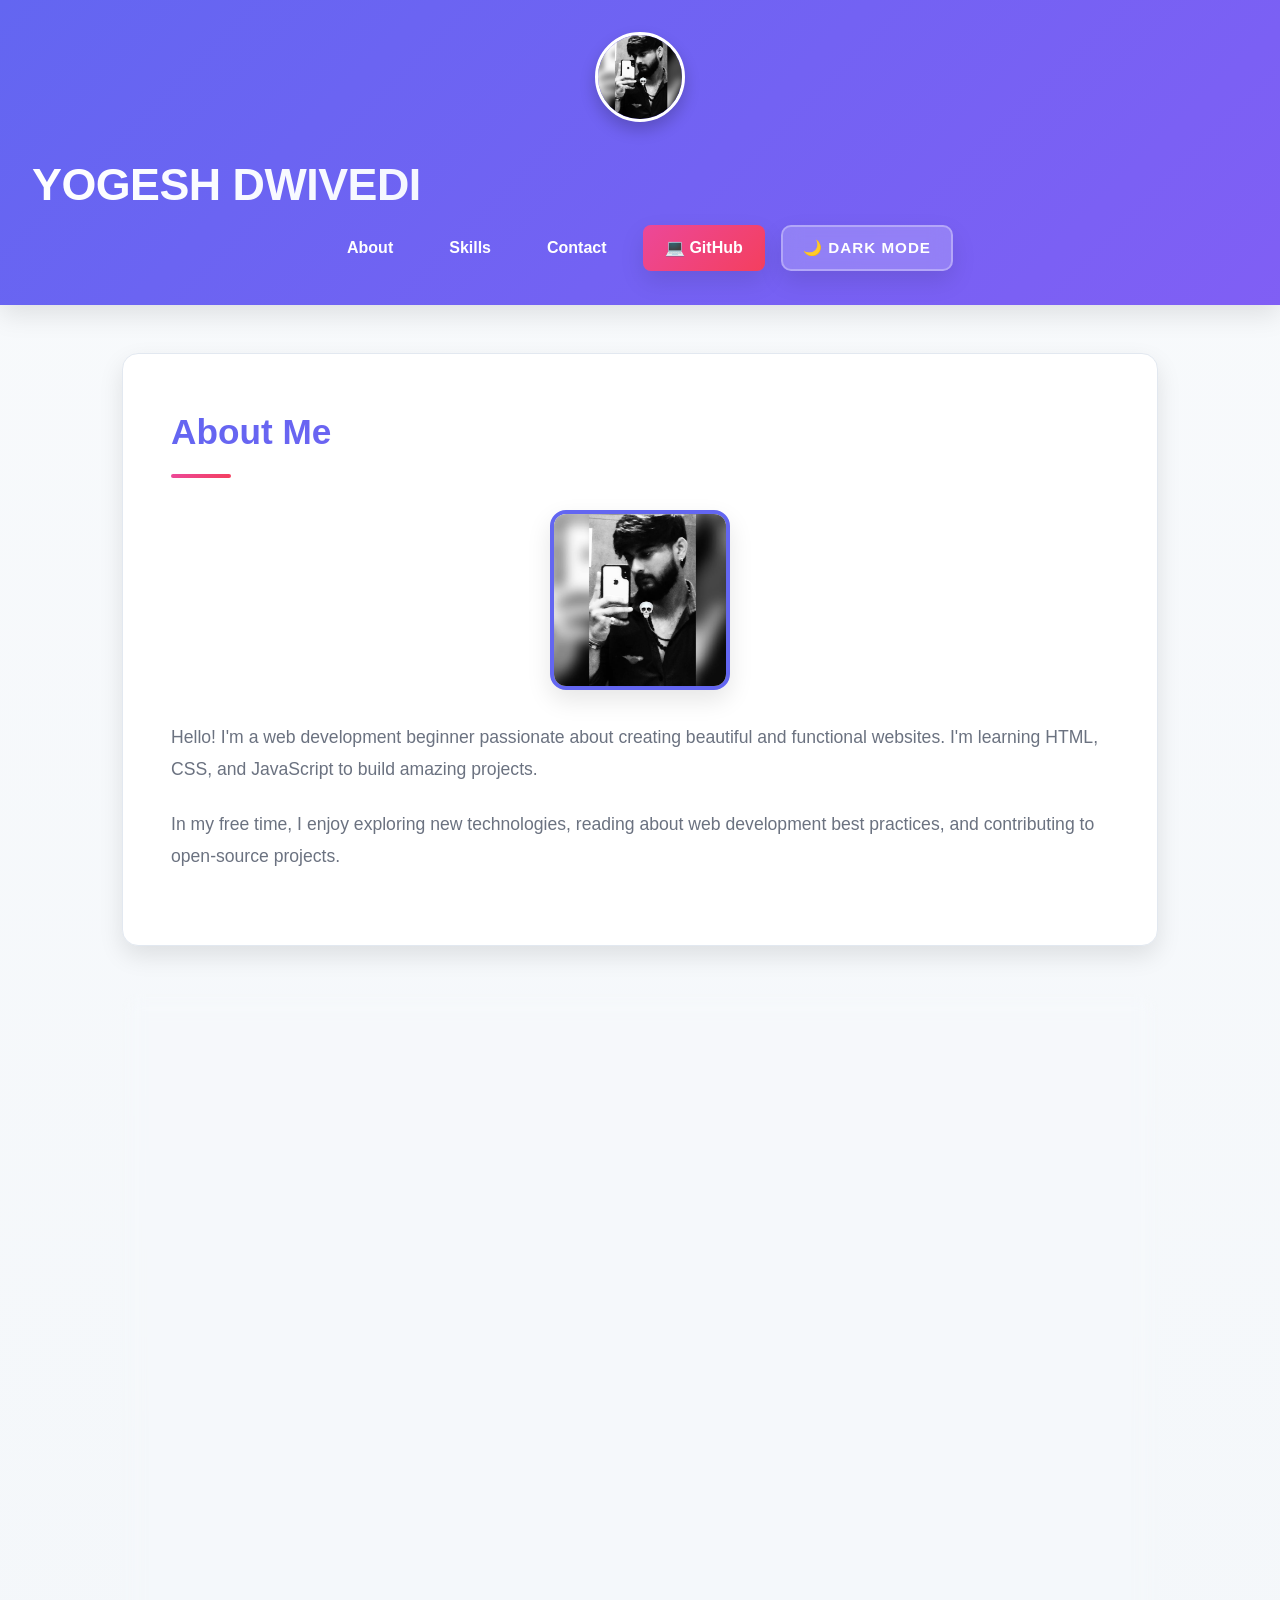
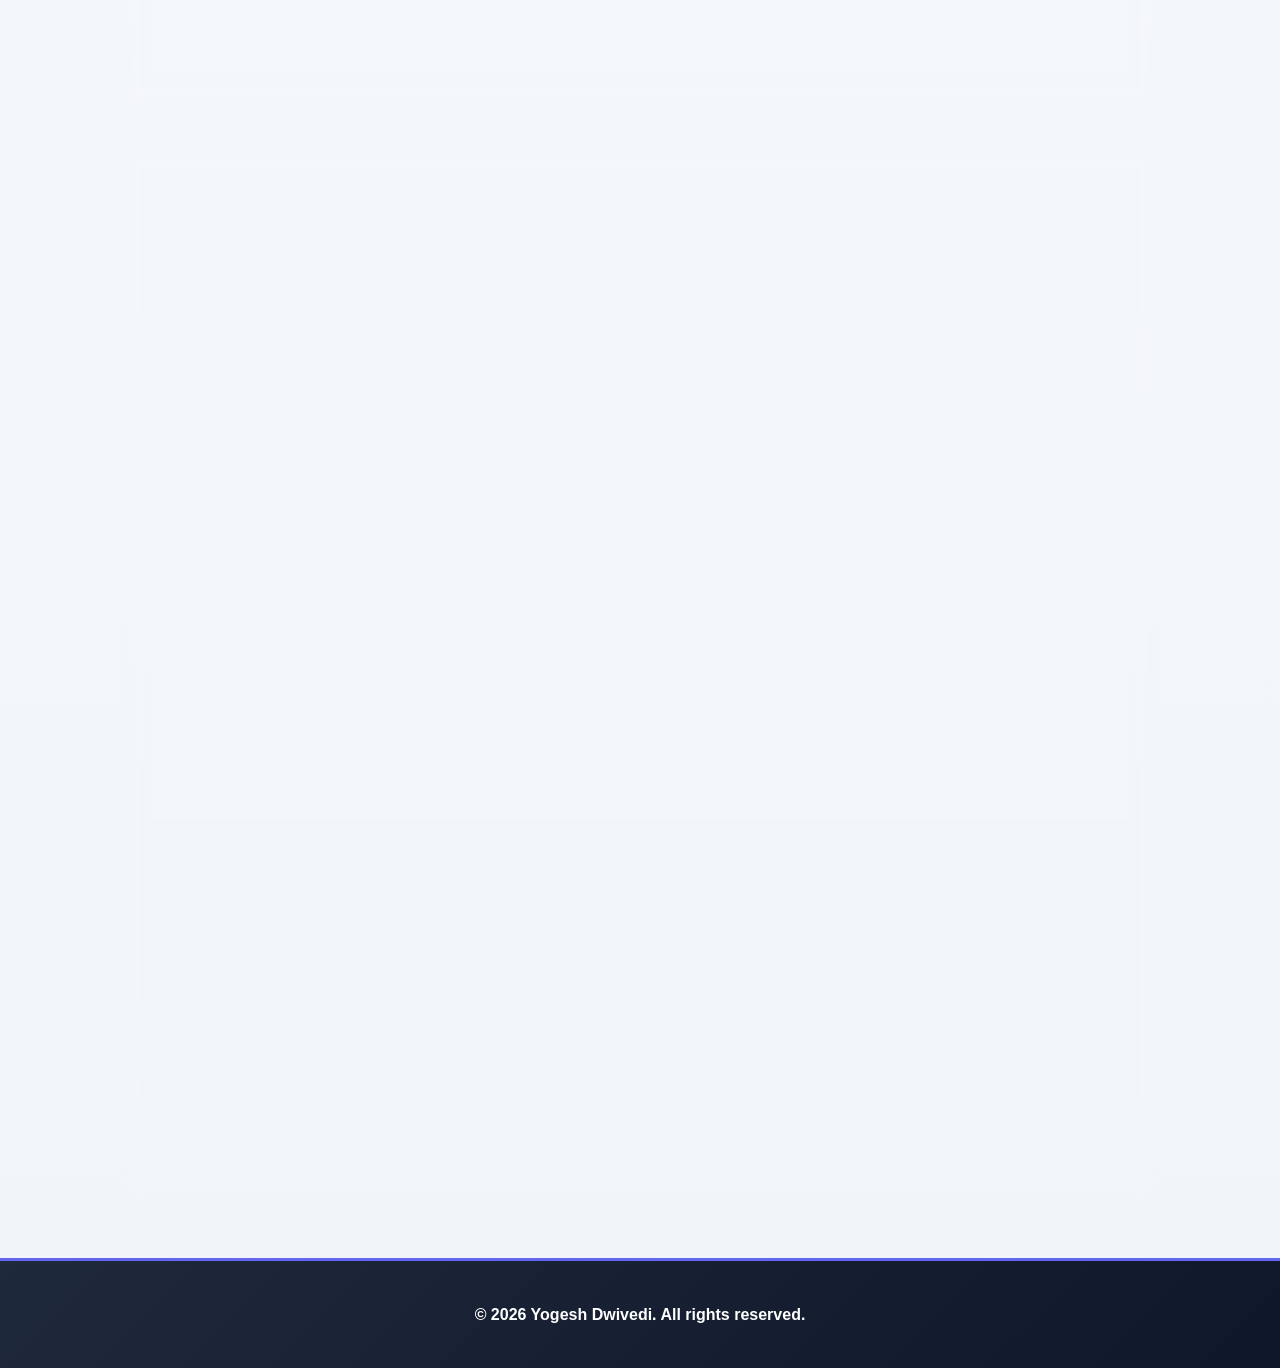
<file: index.html>
<!DOCTYPE html>
<html lang="en">
<head>
    <meta charset="UTF-8">
    <meta name="viewport" content="width=device-width, initial-scale=1.0">
    <title>Yogesh Dwivedi - Portfolio</title>
    <link rel="stylesheet" href="css/styles.css">
    <script src="script.js" defer></script>
</head>
<body>
    <!-- Header Section -->
    <header>
        <div class="header-top">
            <img src="images/Screenshot 2026-04-06 121320.png" alt="Profile Logo" class="logo">
        </div>
        <h1>YOGESH DWIVEDI</h1>
        <nav>
            <a href="#about">About</a>
            <a href="#skills">Skills</a>
            <a href="#contact">Contact</a>
            <a href="https://github.com/rishdwi" target="_blank" class="github-btn">💻 GitHub</a>
            <button id="darkModeBtn" class="dark-mode-btn">🌙 Dark Mode</button>
        </nav>
    </header>

    <main>
        <!-- About Section -->
        <section id="about">
            <h2>About Me</h2>
            <img src="images/Screenshot 2026-04-06 121320.png" alt="Profile Picture" class="profile-image">
            <p>
                Hello! I'm a web development beginner passionate about creating beautiful and functional websites. 
                I'm learning HTML, CSS, and JavaScript to build amazing projects.
            </p>
            <p>
                In my free time, I enjoy exploring new technologies, reading about web development best practices, 
                and contributing to open-source projects.
            </p>
        </section>

        <!-- Skills Section -->
        <section id="skills">
            <h2>Skills</h2>
            <h3>Web Development</h3>
            <ul>
                <li>HTML5</li>
                <li>CSS3</li>
                <li>JavaScript</li>
            </ul>
            
            <h3>Tools & Technologies</h3>
            <ul>
                <li>VS Code</li>
                <li>Git & GitHub</li>
                <li>Responsive Design</li>
            </ul>
            
            <h3>Soft Skills</h3>
            <ul>
                <li>Problem Solving</li>
                <li>Communication</li>
                <li>Team Collaboration</li>
            </ul>
        </section>

        <!-- Contact Section -->
        <section id="contact">
            <h2>Contact Me</h2>
            <p>Feel free to reach out! I'd love to hear from you.</p>
            
            <form>
                <div class="form-group">
                    <label for="name">Name:</label>
                    <input type="text" id="name" name="name" required>
                </div>

                <div class="form-group">
                    <label for="email">Email:</label>
                    <input type="email" id="email" name="email" required>
                </div>

                <div class="form-group">
                    <label for="message">Message:</label>
                    <textarea id="message" name="message" rows="5" required></textarea>
                </div>

                <button type="submit">Send Message</button>
            </form>

            <h3>Connect With Me</h3>
            <ul>
                <li><a href="https://github.com/rishdwi" target="_blank">GitHub</a></li>
                <li><a href="https://linkedin.com/in/rishdwi" target="_blank">LinkedIn</a></li>
                <li><a href="https://twitter.com/rishdwi" target="_blank">Twitter</a></li>
            </ul>
        </section>
    </main>

    <!-- Footer Section -->
    <footer>
        <p>&copy; 2026 Yogesh Dwivedi. All rights reserved.</p>
    </footer>
</body>
</html>
</file>
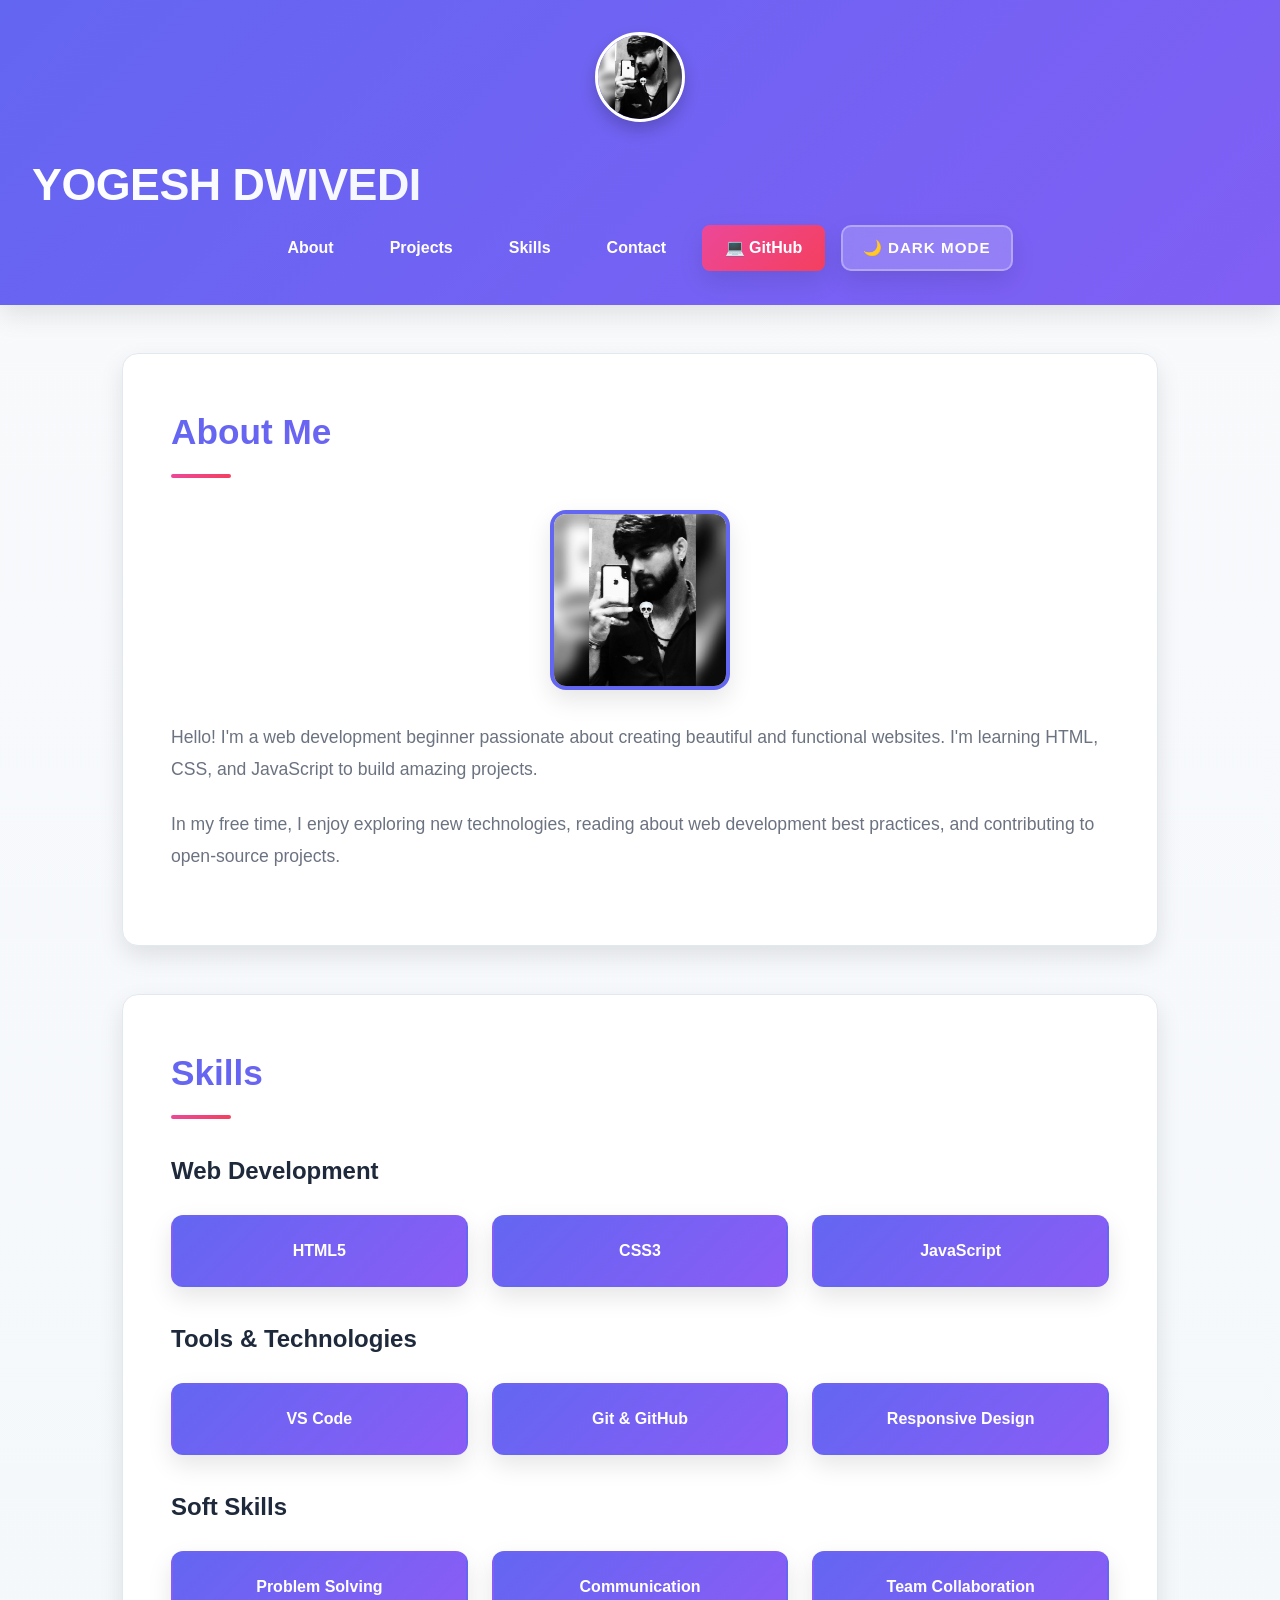
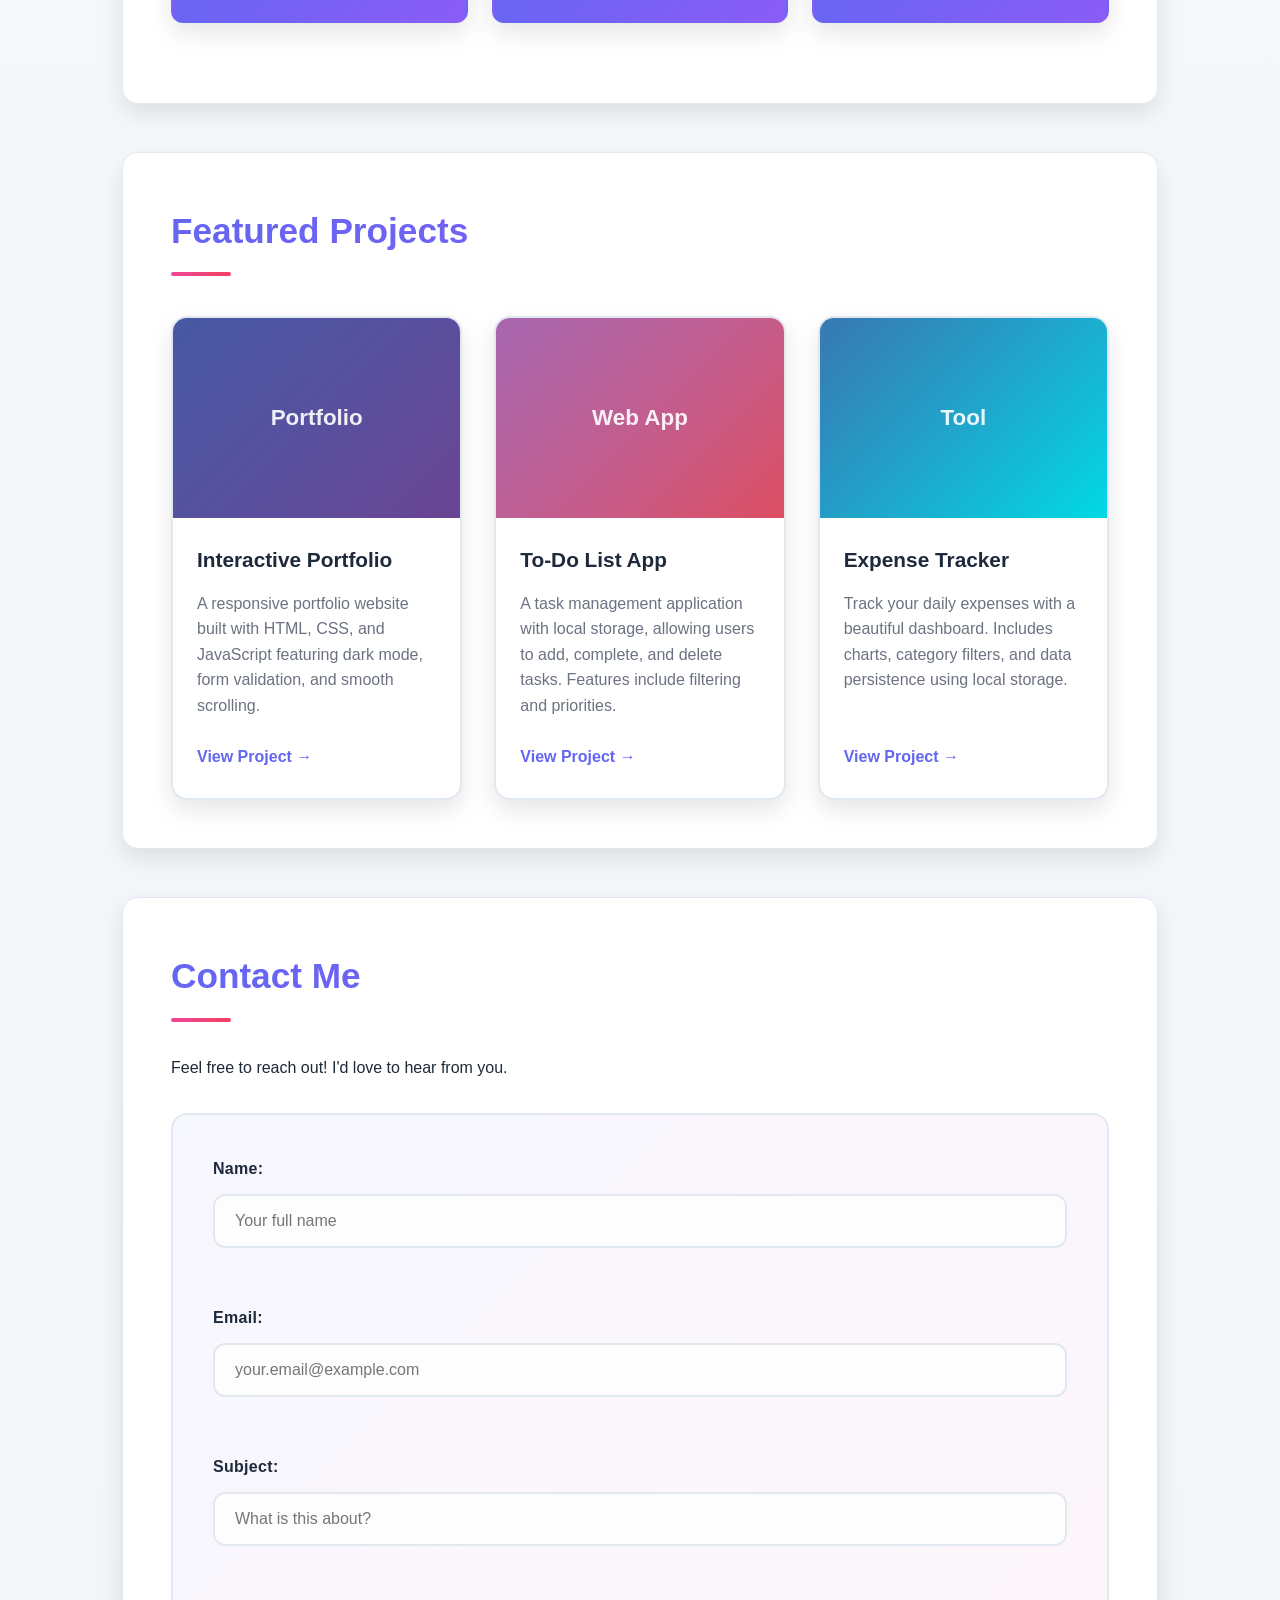
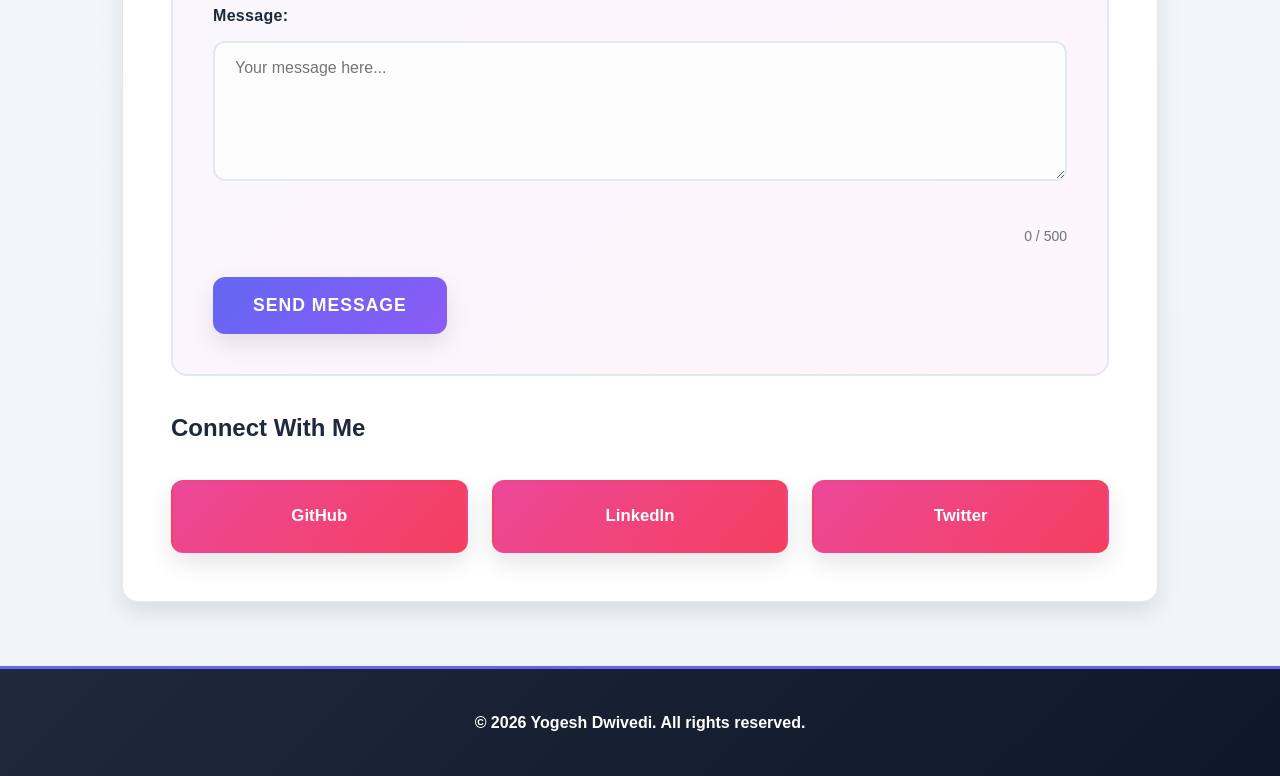
<file: DEVELOPER-ARENA-PROJECT-main/index.html>
<!DOCTYPE html>
<html lang="en">
<head>
    <meta charset="UTF-8">
    <meta name="viewport" content="width=device-width, initial-scale=1.0">
    <title>Yogesh Dwivedi - Portfolio</title>
    <link rel="stylesheet" href="css/styles.css">
    <script src="script.js" defer></script>
</head>
<body>
    <!-- Header Section -->
    <header>
        <div class="header-top">
            <img src="images/Screenshot 2026-04-06 121320.png" alt="Profile Logo" class="logo">
        </div>
        <h1>YOGESH DWIVEDI</h1>
        <nav>
            <a href="#about">About</a>
            <a href="#projects">Projects</a>
            <a href="#skills">Skills</a>
            <a href="#contact">Contact</a>
            <a href="https://github.com/rishdwi" target="_blank" class="github-btn">💻 GitHub</a>
            <button id="darkModeBtn" class="dark-mode-btn">🌙 Dark Mode</button>
        </nav>
    </header>

    <main>
        <!-- About Section -->
        <section id="about">
            <h2>About Me</h2>
            <img src="images/Screenshot 2026-04-06 121320.png" alt="Profile Picture" class="profile-image">
            <p>
                Hello! I'm a web development beginner passionate about creating beautiful and functional websites. 
                I'm learning HTML, CSS, and JavaScript to build amazing projects.
            </p>
            <p>
                In my free time, I enjoy exploring new technologies, reading about web development best practices, 
                and contributing to open-source projects.
            </p>
        </section>

        <!-- Skills Section -->
        <section id="skills">
            <h2>Skills</h2>
            <h3>Web Development</h3>
            <ul>
                <li>HTML5</li>
                <li>CSS3</li>
                <li>JavaScript</li>
            </ul>
            
            <h3>Tools & Technologies</h3>
            <ul>
                <li>VS Code</li>
                <li>Git & GitHub</li>
                <li>Responsive Design</li>
            </ul>
            
            <h3>Soft Skills</h3>
            <ul>
                <li>Problem Solving</li>
                <li>Communication</li>
                <li>Team Collaboration</li>
            </ul>
        </section>

        <!-- Projects Section -->
        <section id="projects">
            <h2>Featured Projects</h2>
            <div class="projects-grid">
                <div class="project-card">
                    <div class="project-image" style="background: linear-gradient(135deg, #667eea 0%, #764ba2 100%);">
                        <span>Portfolio</span>
                    </div>
                    <h3>Interactive Portfolio</h3>
                    <p>A responsive portfolio website built with HTML, CSS, and JavaScript featuring dark mode, form validation, and smooth scrolling.</p>
                    <a href="#" class="project-link">View Project →</a>
                </div>

                <div class="project-card">
                    <div class="project-image" style="background: linear-gradient(135deg, #f093fb 0%, #f5576c 100%);">
                        <span>Web App</span>
                    </div>
                    <h3>To-Do List App</h3>
                    <p>A task management application with local storage, allowing users to add, complete, and delete tasks. Features include filtering and priorities.</p>
                    <a href="#" class="project-link">View Project →</a>
                </div>

                <div class="project-card">
                    <div class="project-image" style="background: linear-gradient(135deg, #4facfe 0%, #00f2fe 100%);">
                        <span>Tool</span>
                    </div>
                    <h3>Expense Tracker</h3>
                    <p>Track your daily expenses with a beautiful dashboard. Includes charts, category filters, and data persistence using local storage.</p>
                    <a href="#" class="project-link">View Project →</a>
                </div>
            </div>
        </section>

        <!-- Contact Section -->
        <section id="contact">
            <h2>Contact Me</h2>
            <p>Feel free to reach out! I'd love to hear from you.</p>
            
            <form id="contactForm">
                <div class="form-group">
                    <label for="name">Name:</label>
                    <input type="text" id="name" name="name" placeholder="Your full name" required>
                    <span class="error-text"></span>
                </div>

                <div class="form-group">
                    <label for="email">Email:</label>
                    <input type="email" id="email" name="email" placeholder="your.email@example.com" required>
                    <span class="error-text"></span>
                </div>

                <div class="form-group">
                    <label for="subject">Subject:</label>
                    <input type="text" id="subject" name="subject" placeholder="What is this about?" required>
                    <span class="error-text"></span>
                </div>

                <div class="form-group">
                    <label for="message">Message:</label>
                    <textarea id="message" name="message" rows="5" placeholder="Your message here..." required></textarea>
                    <span class="error-text"></span>
                    <span class="char-count">0 / 500</span>
                </div>

                <button type="submit" class="submit-btn">Send Message</button>
            </form>

            <h3>Connect With Me</h3>
            <ul>
                <li><a href="https://github.com/rishdwi" target="_blank">GitHub</a></li>
                <li><a href="https://linkedin.com/in/rishdwi" target="_blank">LinkedIn</a></li>
                <li><a href="https://twitter.com/rishdwi" target="_blank">Twitter</a></li>
            </ul>
        </section>
    </main>

    <!-- Footer Section -->
    <footer>
        <p>&copy; 2026 Yogesh Dwivedi. All rights reserved.</p>
    </footer>
</body>
</html>
</file>
<file: css/styles.css>
/* ===== CSS Variables (Modern Color Scheme) ===== */
:root {
    --primary-color: #6366f1;
    --secondary-color: #1e293b;
    --accent-color: #ec4899;
    --success-color: #10b981;
    --warning-color: #f59e0b;
    --error-color: #ef4444;
    --text-color: #1f2937;
    --text-light: #6b7280;
    --light-bg: #f8fafc;
    --white: #ffffff;
    --border-color: #e2e8f0;
    --shadow: 0 4px 6px rgba(0, 0, 0, 0.07);
    --shadow-lg: 0 10px 25px rgba(0, 0, 0, 0.1);
    --shadow-xl: 0 20px 50px rgba(0, 0, 0, 0.15);
    --transition: all 0.3s cubic-bezier(0.4, 0, 0.2, 1);
    --gradient-primary: linear-gradient(135deg, #6366f1 0%, #8b5cf6 100%);
    --gradient-accent: linear-gradient(135deg, #ec4899 0%, #f43f5e 100%);
}

/* ===== Global Styles ===== */
* {
    margin: 0;
    padding: 0;
    box-sizing: border-box;
}

html {
    scroll-behavior: smooth;
}

body {
    font-family: -apple-system, BlinkMacSystemFont, 'Segoe UI', Roboto, Oxygen, Ubuntu, 'Helvetica Neue', sans-serif;
    line-height: 1.7;
    color: var(--text-color);
    background: linear-gradient(to bottom, #f8fafc, #f1f5f9);
    overflow-x: hidden;
}

/* ===== Header Styles ===== */
header {
    background: var(--gradient-primary);
    color: var(--white);
    padding: 2rem;
    box-shadow: var(--shadow-lg);
    position: sticky;
    top: 0;
    z-index: 100;
    backdrop-filter: blur(10px);
    background-attachment: fixed;
}

.header-top {
    display: flex;
    align-items: center;
    justify-content: center;
    gap: 2rem;
    margin-bottom: 1.5rem;
    flex-wrap: wrap;
    animation: slideDown 0.8s ease-out;
}

.logo {
    width: 90px;
    height: 90px;
    border-radius: 50%;
    border: 3px solid var(--white);
    object-fit: cover;
    transition: var(--transition);
    box-shadow: 0 8px 16px rgba(0, 0, 0, 0.2);
    animation: float 3s ease-in-out infinite;
}

.logo:hover {
    transform: scale(1.15) rotate(-5deg);
    box-shadow: 0 12px 28px rgba(0, 0, 0, 0.3);
}

header h1 {
    margin-bottom: 0;
    font-size: 2.8rem;
    font-weight: 800;
    letter-spacing: -0.5px;
    animation: slideDown 0.8s ease-out;
    background: linear-gradient(135deg, #ffffff, #e0e7ff);
    -webkit-background-clip: text;
    -webkit-text-fill-color: transparent;
    background-clip: text;
}

nav {
    display: flex;
    justify-content: center;
    gap: 1rem;
    flex-wrap: wrap;
    align-items: center;
}

nav a {
    color: var(--white);
    text-decoration: none;
    font-size: 1rem;
    font-weight: 600;
    transition: var(--transition);
    position: relative;
    padding: 0.75rem 1.25rem;
    border-radius: 8px;
}

nav a::before {
    content: '';
    position: absolute;
    bottom: 0;
    left: 0;
    width: 0;
    height: 2px;
    background-color: #fbbf24;
    transition: width 0.3s ease;
}

nav a:hover {
    background-color: rgba(255, 255, 255, 0.1);
    transform: translateY(-2px);
}

nav a:hover::before {
    width: 100%;
}

nav a.github-btn {
    background: linear-gradient(135deg, #ec4899 0%, #f43f5e 100%);
    padding: 0.6rem 1.4rem;
    border-radius: 8px;
    font-weight: 800;
    box-shadow: var(--shadow-lg);
}

nav a.github-btn:hover {
    background: linear-gradient(135deg, #f43f5e 0%, #fb7185 100%);
    transform: translateY(-3px) scale(1.05);
    box-shadow: var(--shadow-xl);
}

/* ===== Main Content Container ===== */
main {
    max-width: 1100px;
    margin: 3rem auto;
    padding: 0 2rem;
}

/* ===== Section Styles ===== */
section {
    background: var(--white);
    margin-bottom: 3rem;
    padding: 3rem;
    border-radius: 16px;
    box-shadow: var(--shadow-lg);
    transition: var(--transition);
    animation: fadeInUp 0.8s ease-out both;
    border: 1px solid var(--border-color);
    backdrop-filter: blur(10px);
}

section:nth-child(1) {
    animation-delay: 0.1s;
}

section:nth-child(2) {
    animation-delay: 0.2s;
}

section:nth-child(3) {
    animation-delay: 0.3s;
}

section:hover {
    box-shadow: var(--shadow-xl);
    transform: translateY(-4px);
    border-color: var(--primary-color);
}

section h2 {
    color: var(--secondary-color);
    margin-bottom: 2rem;
    font-size: 2.2rem;
    font-weight: 800;
    background: var(--gradient-primary);
    -webkit-background-clip: text;
    -webkit-text-fill-color: transparent;
    background-clip: text;
    position: relative;
    padding-bottom: 1rem;
}

section h2::after {
    content: '';
    position: absolute;
    bottom: 0;
    left: 0;
    width: 60px;
    height: 4px;
    background: var(--gradient-accent);
    border-radius: 2px;
}

section h3 {
    color: var(--secondary-color);
    margin-top: 2rem;
    margin-bottom: 1.5rem;
    font-size: 1.5rem;
    font-weight: 700;
}

/* ===== About Section ===== */
.profile-image {
    width: 180px;
    height: 180px;
    border-radius: 16px;
    display: block;
    margin: 2rem auto;
    border: 4px solid var(--primary-color);
    object-fit: cover;
    transition: var(--transition);
    box-shadow: var(--shadow-lg);
}

.profile-image:hover {
    transform: scale(1.08) rotate(2deg);
    box-shadow: var(--shadow-xl);
    border-color: var(--accent-color);
}

#about p {
    margin-bottom: 1.5rem;
    font-size: 1.1rem;
    line-height: 1.8;
    color: var(--text-light);
    font-weight: 500;
}

/* ===== Skills Section ===== */
#skills ul {
    list-style: none;
    display: grid;
    grid-template-columns: repeat(auto-fit, minmax(140px, 1fr));
    gap: 1.5rem;
    margin-bottom: 2rem;
}

#skills li {
    background: linear-gradient(135deg, var(--primary-color) 0%, #8b5cf6 100%);
    color: var(--white);
    padding: 1.25rem 1.5rem;
    border-radius: 12px;
    font-weight: 600;
    transition: var(--transition);
    box-shadow: var(--shadow-lg);
    text-align: center;
    border: 2px solid transparent;
}

#skills li:hover {
    transform: translateY(-6px) scale(1.08);
    box-shadow: var(--shadow-xl);
    border-color: var(--white);
    background: linear-gradient(135deg, #8b5cf6 0%, #6366f1 100%);
}

/* ===== Contact Form Styles ===== */
form {
    background: linear-gradient(135deg, rgba(99, 102, 241, 0.05), rgba(236, 72, 153, 0.05));
    padding: 2.5rem;
    border-radius: 16px;
    margin: 2rem 0;
    border: 2px solid var(--border-color);
    backdrop-filter: blur(10px);
}

.form-group {
    margin-bottom: 1.8rem;
}

label {
    display: block;
    margin-bottom: 0.75rem;
    font-weight: 700;
    color: var(--secondary-color);
    font-size: 1rem;
    text-transform: capitalize;
    letter-spacing: 0.3px;
}

input[type="text"],
input[type="email"],
textarea {
    width: 100%;
    padding: 1rem 1.25rem;
    border: 2px solid var(--border-color);
    border-radius: 12px;
    font-family: inherit;
    font-size: 1rem;
    transition: var(--transition);
    background-color: rgba(255, 255, 255, 0.8);
}

input[type="text"]:focus,
input[type="email"]:focus,
textarea:focus {
    outline: none;
    border-color: var(--primary-color);
    box-shadow: 0 0 0 3px rgba(99, 102, 241, 0.1);
    background-color: var(--white);
    transform: translateY(-2px);
}

textarea {
    resize: vertical;
    min-height: 140px;
}

button {
    background: var(--gradient-primary);
    color: var(--white);
    padding: 1.1rem 2.5rem;
    border: none;
    border-radius: 12px;
    font-size: 1.1rem;
    font-weight: 700;
    cursor: pointer;
    transition: var(--transition);
    text-transform: uppercase;
    letter-spacing: 1px;
    box-shadow: var(--shadow-lg);
    position: relative;
    overflow: hidden;
}

button::before {
    content: '';
    position: absolute;
    top: 0;
    left: -100%;
    width: 100%;
    height: 100%;
    background: linear-gradient(90deg, transparent, rgba(255, 255, 255, 0.3), transparent);
    transition: left 0.6s ease;
}

button:hover {
    transform: translateY(-3px);
    box-shadow: var(--shadow-xl);
}

button:hover::before {
    left: 100%;
}

button:active {
    transform: translateY(-1px);
}

/* ===== Contact Section Links ===== */
#contact ul {
    list-style: none;
    display: grid;
    grid-template-columns: repeat(auto-fit, minmax(150px, 1fr));
    gap: 1.5rem;
    margin-top: 2rem;
}

#contact li {
    flex: 1;
    min-width: auto;
}

#contact li a {
    display: inline-flex;
    align-items: center;
    justify-content: center;
    color: var(--white);
    background: var(--gradient-accent);
    text-decoration: none;
    font-weight: 700;
    padding: 1.25rem 1.5rem;
    border-radius: 12px;
    transition: var(--transition);
    box-shadow: var(--shadow-lg);
    width: 100%;
    border: 2px solid transparent;
    font-size: 1.05rem;
}

#contact li a:hover {
    transform: translateY(-6px) scale(1.05);
    box-shadow: var(--shadow-xl);
    border-color: var(--white);
}

/* ===== Footer Styles ===== */
footer {
    background: linear-gradient(135deg, var(--secondary-color) 0%, #0f172a 100%);
    color: var(--white);
    text-align: center;
    padding: 2.5rem;
    margin-top: 4rem;
    border-top: 3px solid var(--primary-color);
    font-weight: 600;
}

/* ===== Responsive Design (Media Queries) ===== */
@media (max-width: 768px) {
    header {
        padding: 1rem;
    }

    .header-top {
        gap: 1rem;
        margin-bottom: 0.8rem;
    }

    .logo {
        width: 65px;
        height: 65px;
    }

    header h1 {
        font-size: 1.8rem;
    }

    nav {
        gap: 0.8rem;
        flex-direction: column;
    }

    nav a {
        display: block;
        text-align: center;
        padding: 0.85rem 1rem;
        border-radius: 8px;
        border-bottom: none;
    }

    nav a::before {
        display: none;
    }

    nav a:hover {
        background-color: rgba(99, 102, 241, 0.2);
    }

    main {
        margin: 1rem auto;
        padding: 0 1rem;
    }

    section {
        padding: 1.5rem;
        margin-bottom: 1.5rem;
    }

    section h2 {
        font-size: 1.6rem;
    }

    section h3 {
        font-size: 1.1rem;
    }

    #skills ul {
        flex-direction: column;
    }

    #skills li {
        width: 100%;
        text-align: center;
    }

    #contact ul {
        flex-direction: column;
        gap: 1rem;
    }

    #contact li {
        min-width: 100%;
    }

    #contact li a {
        width: 100%;
        justify-content: center;
    }

    form {
        padding: 1.5rem;
    }

    button {
        width: 100%;
    }
}

@media (max-width: 480px) {
    header h1 {
        font-size: 1.4rem;
    }

    .logo {
        width: 55px;
        height: 55px;
    }

    nav a {
        font-size: 0.95rem;
    }

    section h2 {
        font-size: 1.4rem;
    }

    section h3 {
        font-size: 1rem;
    }

    .profile-image {
        width: 120px;
        height: 120px;
    }

    main {
        padding: 0 0.5rem;
    }

    section {
        padding: 1rem;
        margin-bottom: 1rem;
    }
}

/* ===== Animations ===== */
@keyframes slideDown {
    from {
        opacity: 0;
        transform: translateY(-20px);
    }
    to {
        opacity: 1;
        transform: translateY(0);
    }
}

@keyframes fadeInUp {
    from {
        opacity: 0;
        transform: translateY(30px);
    }
    to {
        opacity: 1;
        transform: translateY(0);
    }
}

/* Smooth scroll behavior for anchor links */
:target {
    scroll-margin-top: 100px;
}

/* ===== Dark Mode Styles ===== */
body.dark-mode {
    --text-color: #e0e0e0;
    --text-light: #b0b0b0;
    --light-bg: #0f1419;
    --white: #1a1f2e;
    --border-color: #2d3748;
    background: linear-gradient(to bottom, #0f1419, #161b27);
}

body.dark-mode header {
    background: linear-gradient(135deg, #1a1f3a 0%, #16213e 100%);
    box-shadow: 0 10px 30px rgba(0, 0, 0, 0.5);
}

body.dark-mode section {
    background-color: #1a1f2e;
    box-shadow: 0 10px 30px rgba(0, 0, 0, 0.3);
    border-color: #2d3748;
}

body.dark-mode section h2 {
    color: #e0e0e0;
}

body.dark-mode section h3 {
    color: #b0b0b0;
}

body.dark-mode form {
    background: rgba(99, 102, 241, 0.08);
    border-color: #2d3748;
}

body.dark-mode input[type="text"],
body.dark-mode input[type="email"],
body.dark-mode textarea {
    background-color: #252d3d;
    color: var(--text-color);
    border-color: #3d4556;
}

body.dark-mode input[type="text"]:focus,
body.dark-mode input[type="email"]:focus,
body.dark-mode textarea:focus {
    background-color: #2d3545;
    border-color: #6366f1;
    box-shadow: 0 0 0 3px rgba(99, 102, 241, 0.15);
}

body.dark-mode footer {
    background: linear-gradient(135deg, #0f1419 0%, #1a1f2e 100%);
    border-top-color: #6366f1;
}

body.dark-mode label {
    color: #e0e0e0;
}

body.dark-mode nav a:hover {
    background-color: rgba(99, 102, 241, 0.2);
}

/* ===== Dark Mode Button Styles ===== */
.dark-mode-btn {
    background: rgba(255, 255, 255, 0.2);
    color: var(--white);
    border: 2px solid rgba(255, 255, 255, 0.3);
    padding: 0.75rem 1.25rem;
    border-radius: 10px;
    font-size: 0.95rem;
    font-weight: 700;
    cursor: pointer;
    transition: var(--transition);
    backdrop-filter: blur(10px);
}

.dark-mode-btn:hover {
    background: rgba(255, 255, 255, 0.3);
    border-color: rgba(255, 255, 255, 0.5);
    transform: scale(1.05);
}

/* ===== Form Validation Messages ===== */
.error-message {
    background-color: #ffebee;
    color: #c62828;
    padding: 1rem;
    border-radius: 6px;
    margin-bottom: 1.5rem;
    border-left: 4px solid #c62828;
    animation: slideInDown 0.3s ease-out;
}

.success-message {
    background-color: #e8f5e9;
    color: #2e7d32;
    padding: 1rem;
    border-radius: 6px;
    margin-bottom: 1.5rem;
    border-left: 4px solid #2e7d32;
    animation: slideInDown 0.3s ease-out;
}

body.dark-mode .error-message {
    background-color: #3d1c1c;
    color: #ff6b6b;
    border-left-color: #ff6b6b;
}

body.dark-mode .success-message {
    background-color: #1d3d2d;
    color: #81c784;
    border-left-color: #81c784;
}

/* ===== Scroll Animation ===== */
section {
    opacity: 0;
    transition: opacity 0.6s ease-out;
}

section.visible {
    opacity: 1;
}

/* ===== Active Navigation Link ===== */
nav a.active {
    color: var(--primary-color);
    font-weight: bold;
}

nav a.active::after {
    width: 100%;
}

/* ===== Additional Animations ===== */
@keyframes slideInDown {
    from {
        opacity: 0;
        transform: translateY(-20px);
    }
    to {
        opacity: 1;
        transform: translateY(0);
    }
}

/* ===== Skills Hover Enhancement ===== */
#skills li {
    transition: transform 0.2s ease;
}

#skills li:hover {
    cursor: pointer;
}
</file>
<file: DEVELOPER-ARENA-PROJECT-main/css/styles.css>
/* ===== CSS Variables (Modern Color Scheme) ===== */
:root {
    --primary-color: #6366f1;
    --secondary-color: #1e293b;
    --accent-color: #ec4899;
    --success-color: #10b981;
    --warning-color: #f59e0b;
    --error-color: #ef4444;
    --text-color: #1f2937;
    --text-light: #6b7280;
    --light-bg: #f8fafc;
    --white: #ffffff;
    --border-color: #e2e8f0;
    --shadow: 0 4px 6px rgba(0, 0, 0, 0.07);
    --shadow-lg: 0 10px 25px rgba(0, 0, 0, 0.1);
    --shadow-xl: 0 20px 50px rgba(0, 0, 0, 0.15);
    --transition: all 0.3s cubic-bezier(0.4, 0, 0.2, 1);
    --gradient-primary: linear-gradient(135deg, #6366f1 0%, #8b5cf6 100%);
    --gradient-accent: linear-gradient(135deg, #ec4899 0%, #f43f5e 100%);
}

/* ===== Global Styles ===== */
* {
    margin: 0;
    padding: 0;
    box-sizing: border-box;
}

html {
    scroll-behavior: smooth;
}

body {
    font-family: -apple-system, BlinkMacSystemFont, 'Segoe UI', Roboto, Oxygen, Ubuntu, 'Helvetica Neue', sans-serif;
    line-height: 1.7;
    color: var(--text-color);
    background: linear-gradient(to bottom, #f8fafc, #f1f5f9);
    overflow-x: hidden;
}

/* ===== Header Styles ===== */
header {
    background: var(--gradient-primary);
    color: var(--white);
    padding: 2rem;
    box-shadow: var(--shadow-lg);
    position: sticky;
    top: 0;
    z-index: 100;
    backdrop-filter: blur(10px);
    background-attachment: fixed;
}

.header-top {
    display: flex;
    align-items: center;
    justify-content: center;
    gap: 2rem;
    margin-bottom: 1.5rem;
    flex-wrap: wrap;
    animation: slideDown 0.8s ease-out;
}

.logo {
    width: 90px;
    height: 90px;
    border-radius: 50%;
    border: 3px solid var(--white);
    object-fit: cover;
    transition: var(--transition);
    box-shadow: 0 8px 16px rgba(0, 0, 0, 0.2);
    animation: float 3s ease-in-out infinite;
}

.logo:hover {
    transform: scale(1.15) rotate(-5deg);
    box-shadow: 0 12px 28px rgba(0, 0, 0, 0.3);
}

header h1 {
    margin-bottom: 0;
    font-size: 2.8rem;
    font-weight: 800;
    letter-spacing: -0.5px;
    animation: slideDown 0.8s ease-out;
    background: linear-gradient(135deg, #ffffff, #e0e7ff);
    -webkit-background-clip: text;
    -webkit-text-fill-color: transparent;
    background-clip: text;
}

nav {
    display: flex;
    justify-content: center;
    gap: 1rem;
    flex-wrap: wrap;
    align-items: center;
}

nav a {
    color: var(--white);
    text-decoration: none;
    font-size: 1rem;
    font-weight: 600;
    transition: var(--transition);
    position: relative;
    padding: 0.75rem 1.25rem;
    border-radius: 8px;
}

nav a::before {
    content: '';
    position: absolute;
    bottom: 0;
    left: 0;
    width: 0;
    height: 2px;
    background-color: #fbbf24;
    transition: width 0.3s ease;
}

nav a:hover {
    background-color: rgba(255, 255, 255, 0.1);
    transform: translateY(-2px);
}

nav a:hover::before {
    width: 100%;
}

nav a.active {
    color: #fbbf24 !important;
    background-color: rgba(251, 191, 36, 0.1);
    border-radius: 8px;
}

nav a.active::before {
    width: 100%;
}

nav a.github-btn {
    background: linear-gradient(135deg, #ec4899 0%, #f43f5e 100%);
    padding: 0.6rem 1.4rem;
    border-radius: 8px;
    font-weight: 800;
    box-shadow: var(--shadow-lg);
}

nav a.github-btn:hover {
    background: linear-gradient(135deg, #f43f5e 0%, #fb7185 100%);
    transform: translateY(-3px) scale(1.05);
    box-shadow: var(--shadow-xl);
}

/* ===== Main Content Container ===== */
main {
    max-width: 1100px;
    margin: 3rem auto;
    padding: 0 2rem;
}

/* ===== Section Styles ===== */
section {
    background: var(--white);
    margin-bottom: 3rem;
    padding: 3rem;
    border-radius: 16px;
    box-shadow: var(--shadow-lg);
    transition: var(--transition);
    animation: fadeInUp 0.8s ease-out both;
    border: 1px solid var(--border-color);
    backdrop-filter: blur(10px);
}

section:nth-child(1) {
    animation-delay: 0.1s;
}

section:nth-child(2) {
    animation-delay: 0.2s;
}

section:nth-child(3) {
    animation-delay: 0.3s;
}

section:hover {
    box-shadow: var(--shadow-xl);
    transform: translateY(-4px);
    border-color: var(--primary-color);
}

section h2 {
    color: var(--secondary-color);
    margin-bottom: 2rem;
    font-size: 2.2rem;
    font-weight: 800;
    background: var(--gradient-primary);
    -webkit-background-clip: text;
    -webkit-text-fill-color: transparent;
    background-clip: text;
    position: relative;
    padding-bottom: 1rem;
}

section h2::after {
    content: '';
    position: absolute;
    bottom: 0;
    left: 0;
    width: 60px;
    height: 4px;
    background: var(--gradient-accent);
    border-radius: 2px;
}

section h3 {
    color: var(--secondary-color);
    margin-top: 2rem;
    margin-bottom: 1.5rem;
    font-size: 1.5rem;
    font-weight: 700;
}

/* ===== About Section ===== */
.profile-image {
    width: 180px;
    height: 180px;
    border-radius: 16px;
    display: block;
    margin: 2rem auto;
    border: 4px solid var(--primary-color);
    object-fit: cover;
    transition: var(--transition);
    box-shadow: var(--shadow-lg);
}

.profile-image:hover {
    transform: scale(1.08) rotate(2deg);
    box-shadow: var(--shadow-xl);
    border-color: var(--accent-color);
}

#about p {
    margin-bottom: 1.5rem;
    font-size: 1.1rem;
    line-height: 1.8;
    color: var(--text-light);
    font-weight: 500;
}

/* ===== Skills Section ===== */
#skills ul {
    list-style: none;
    display: grid;
    grid-template-columns: repeat(auto-fit, minmax(140px, 1fr));
    gap: 1.5rem;
    margin-bottom: 2rem;
}

#skills li {
    background: linear-gradient(135deg, var(--primary-color) 0%, #8b5cf6 100%);
    color: var(--white);
    padding: 1.25rem 1.5rem;
    border-radius: 12px;
    font-weight: 600;
    transition: var(--transition);
    box-shadow: var(--shadow-lg);
    text-align: center;
    border: 2px solid transparent;
}

#skills li:hover {
    transform: translateY(-6px) scale(1.08);
    box-shadow: var(--shadow-xl);
    border-color: var(--white);
    background: linear-gradient(135deg, #8b5cf6 0%, #6366f1 100%);
}

/* ===== Contact Form Styles ===== */
form {
    background: linear-gradient(135deg, rgba(99, 102, 241, 0.05), rgba(236, 72, 153, 0.05));
    padding: 2.5rem;
    border-radius: 16px;
    margin: 2rem 0;
    border: 2px solid var(--border-color);
    backdrop-filter: blur(10px);
}

.form-group {
    margin-bottom: 1.8rem;
}

label {
    display: block;
    margin-bottom: 0.75rem;
    font-weight: 700;
    color: var(--secondary-color);
    font-size: 1rem;
    text-transform: capitalize;
    letter-spacing: 0.3px;
}

input[type="text"],
input[type="email"],
textarea {
    width: 100%;
    padding: 1rem 1.25rem;
    border: 2px solid var(--border-color);
    border-radius: 12px;
    font-family: inherit;
    font-size: 1rem;
    transition: var(--transition);
    background-color: rgba(255, 255, 255, 0.8);
}

input[type="text"]:focus,
input[type="email"]:focus,
textarea:focus {
    outline: none;
    border-color: var(--primary-color);
    box-shadow: 0 0 0 3px rgba(99, 102, 241, 0.1);
    background-color: var(--white);
    transform: translateY(-2px);
}

textarea {
    resize: vertical;
    min-height: 140px;
}

button {
    background: var(--gradient-primary);
    color: var(--white);
    padding: 1.1rem 2.5rem;
    border: none;
    border-radius: 12px;
    font-size: 1.1rem;
    font-weight: 700;
    cursor: pointer;
    transition: var(--transition);
    text-transform: uppercase;
    letter-spacing: 1px;
    box-shadow: var(--shadow-lg);
    position: relative;
    overflow: hidden;
}

button::before {
    content: '';
    position: absolute;
    top: 0;
    left: -100%;
    width: 100%;
    height: 100%;
    background: linear-gradient(90deg, transparent, rgba(255, 255, 255, 0.3), transparent);
    transition: left 0.6s ease;
}

button:hover {
    transform: translateY(-3px);
    box-shadow: var(--shadow-xl);
}

button:hover::before {
    left: 100%;
}

button:active {
    transform: translateY(-1px);
}

/* ===== Contact Section Links ===== */
#contact ul {
    list-style: none;
    display: grid;
    grid-template-columns: repeat(auto-fit, minmax(150px, 1fr));
    gap: 1.5rem;
    margin-top: 2rem;
}

#contact li {
    flex: 1;
    min-width: auto;
}

#contact li a {
    display: inline-flex;
    align-items: center;
    justify-content: center;
    color: var(--white);
    background: var(--gradient-accent);
    text-decoration: none;
    font-weight: 700;
    padding: 1.25rem 1.5rem;
    border-radius: 12px;
    transition: var(--transition);
    box-shadow: var(--shadow-lg);
    width: 100%;
    border: 2px solid transparent;
    font-size: 1.05rem;
}

#contact li a:hover {
    transform: translateY(-6px) scale(1.05);
    box-shadow: var(--shadow-xl);
    border-color: var(--white);
}

/* ===== Footer Styles ===== */
footer {
    background: linear-gradient(135deg, var(--secondary-color) 0%, #0f172a 100%);
    color: var(--white);
    text-align: center;
    padding: 2.5rem;
    margin-top: 4rem;
    border-top: 3px solid var(--primary-color);
    font-weight: 600;
}

/* ===== Responsive Design (Media Queries) ===== */
@media (max-width: 768px) {
    header {
        padding: 1rem;
    }

    .header-top {
        gap: 1rem;
        margin-bottom: 0.8rem;
    }

    .logo {
        width: 65px;
        height: 65px;
    }

    header h1 {
        font-size: 1.8rem;
    }

    nav {
        gap: 0.8rem;
        flex-direction: column;
    }

    nav a {
        display: block;
        text-align: center;
        padding: 0.85rem 1rem;
        border-radius: 8px;
        border-bottom: none;
    }

    nav a::before {
        display: none;
    }

    nav a:hover {
        background-color: rgba(99, 102, 241, 0.2);
    }

    main {
        margin: 1rem auto;
        padding: 0 1rem;
    }

    section {
        padding: 1.5rem;
        margin-bottom: 1.5rem;
    }

    section h2 {
        font-size: 1.6rem;
    }

    section h3 {
        font-size: 1.1rem;
    }

    #skills ul {
        flex-direction: column;
    }

    #skills li {
        width: 100%;
        text-align: center;
    }

    #contact ul {
        flex-direction: column;
        gap: 1rem;
    }

    #contact li {
        min-width: 100%;
    }

    #contact li a {
        width: 100%;
        justify-content: center;
    }

    form {
        padding: 1.5rem;
    }

    button {
        width: 100%;
    }
}

@media (max-width: 480px) {
    header h1 {
        font-size: 1.4rem;
    }

    .logo {
        width: 55px;
        height: 55px;
    }

    nav a {
        font-size: 0.95rem;
    }

    section h2 {
        font-size: 1.4rem;
    }

    section h3 {
        font-size: 1rem;
    }

    .profile-image {
        width: 120px;
        height: 120px;
    }

    main {
        padding: 0 0.5rem;
    }

    section {
        padding: 1rem;
        margin-bottom: 1rem;
    }
}

/* ===== Animations ===== */
@keyframes slideDown {
    from {
        opacity: 0;
        transform: translateY(-20px);
    }
    to {
        opacity: 1;
        transform: translateY(0);
    }
}

@keyframes fadeInUp {
    from {
        opacity: 0;
        transform: translateY(30px);
    }
    to {
        opacity: 1;
        transform: translateY(0);
    }
}

/* Smooth scroll behavior for anchor links */
:target {
    scroll-margin-top: 100px;
}

/* ===== Dark Mode Styles ===== */
body.dark-mode {
    --text-color: #e0e0e0;
    --text-light: #b0b0b0;
    --light-bg: #0f1419;
    --white: #1a1f2e;
    --border-color: #2d3748;
    background: linear-gradient(to bottom, #0f1419, #161b27);
}

body.dark-mode header {
    background: linear-gradient(135deg, #1a1f3a 0%, #16213e 100%);
    box-shadow: 0 10px 30px rgba(0, 0, 0, 0.5);
}

body.dark-mode section {
    background-color: #1a1f2e;
    box-shadow: 0 10px 30px rgba(0, 0, 0, 0.3);
    border-color: #2d3748;
}

body.dark-mode section h2 {
    color: #e0e0e0;
}

body.dark-mode section h3 {
    color: #b0b0b0;
}

body.dark-mode form {
    background: rgba(99, 102, 241, 0.08);
    border-color: #2d3748;
}

body.dark-mode input[type="text"],
body.dark-mode input[type="email"],
body.dark-mode textarea {
    background-color: #252d3d;
    border-color: #2d3748;
    color: #e0e0e0;
}

body.dark-mode input[type="text"]:focus,
body.dark-mode input[type="email"]:focus,
body.dark-mode textarea:focus {
    background-color: #2a3340;
    border-color: #6366f1;
    box-shadow: 0 0 0 3px rgba(99, 102, 241, 0.2);
}

body.dark-mode label {
    color: #b0b0b0;
}

body.dark-mode #skills li {
    background: linear-gradient(135deg, #4f46e5 0%, #7c3aed 100%);
    color: var(--white);
}

body.dark-mode footer {
    background: linear-gradient(135deg, #0f172a 0%, #0a0e27 100%);
    border-top-color: #4f46e5;
}

/* ===== Projects Section ===== */
#projects {
    padding: 3rem;
}

.projects-grid {
    display: grid;
    grid-template-columns: repeat(auto-fit, minmax(280px, 1fr));
    gap: 2rem;
    margin-top: 2.5rem;
}

.project-card {
    background: var(--white);
    border-radius: 16px;
    overflow: hidden;
    box-shadow: var(--shadow-lg);
    transition: var(--transition);
    border: 2px solid var(--border-color);
    display: flex;
    flex-direction: column;
    height: 100%;
}

.project-card:hover {
    transform: translateY(-12px) scale(1.02);
    box-shadow: var(--shadow-xl);
    border-color: var(--primary-color);
}

.project-image {
    width: 100%;
    height: 200px;
    display: flex;
    align-items: center;
    justify-content: center;
    position: relative;
    overflow: hidden;
    font-size: 1.4rem;
    font-weight: 700;
    color: rgba(255, 255, 255, 0.9);
    transition: var(--transition);
}

.project-card:hover .project-image {
    transform: scale(1.08) rotate(2deg);
}

.project-image::after {
    content: '';
    position: absolute;
    inset: 0;
    background: linear-gradient(135deg, rgba(0, 0, 0, 0.3), rgba(0, 0, 0, 0.1));
    pointer-events: none;
}

.project-image span {
    position: relative;
    z-index: 2;
}

.project-card h3 {
    margin-top: 1.5rem;
    margin-left: 1.5rem;
    margin-bottom: 0.8rem;
    font-size: 1.3rem;
}

.project-card p {
    color: var(--text-light);
    margin: 0 1.5rem 1.5rem 1.5rem;
    flex-grow: 1;
    line-height: 1.6;
}

.project-link {
    display: inline-flex;
    align-items: center;
    gap: 0.5rem;
    margin: 0 1.5rem 1.5rem 1.5rem;
    color: var(--primary-color);
    text-decoration: none;
    font-weight: 700;
    transition: var(--transition);
    position: relative;
    padding-bottom: 0.25rem;
}

.project-link::after {
    content: '';
    position: absolute;
    bottom: 0;
    left: 0;
    width: 100%;
    height: 2px;
    background: var(--primary-color);
    transform: scaleX(0);
    transition: transform 0.3s ease;
    transform-origin: left;
}

.project-link:hover {
    color: var(--accent-color);
}

.project-link:hover::after {
    transform: scaleX(1);
    background: var(--accent-color);
}

body.dark-mode .project-card {
    background: #1a1f2e;
    border-color: #2d3748;
}

body.dark-mode .project-card h3 {
    color: #e0e0e0;
}

body.dark-mode .project-card p {
    color: #b0b0b0;
}

/* ===== Form Validation Styles ===== */
.error-text {
    display: block;
    color: var(--error-color);
    font-size: 0.875rem;
    margin-top: 0.5rem;
    font-weight: 600;
    min-height: 1.2rem;
    animation: slideDown 0.3s ease-out;
}

.success-text {
    display: block;
    color: var(--success-color);
    font-size: 0.875rem;
    margin-top: 0.5rem;
    font-weight: 600;
}

input.error,
textarea.error {
    border-color: var(--error-color) !important;
    background-color: rgba(239, 68, 68, 0.08);
}

input.error:focus,
textarea.error:focus {
    box-shadow: 0 0 0 3px rgba(239, 68, 68, 0.1) !important;
}

input.success,
textarea.success {
    border-color: var(--success-color) !important;
    background-color: rgba(16, 185, 129, 0.08);
}

input.success:focus,
textarea.success:focus {
    box-shadow: 0 0 0 3px rgba(16, 185, 129, 0.1) !important;
}

/* ===== Success/Error Message Boxes ===== */
.error-message,
.success-message {
    padding: 1.25rem 1.5rem;
    border-radius: 12px;
    margin-bottom: 1.5rem;
    display: flex;
    align-items: center;
    gap: 0.75rem;
    font-weight: 600;
    animation: slideDown 0.4s cubic-bezier(0.34, 1.56, 0.64, 1);
    border-left: 4px solid;
}

.error-message {
    background-color: rgba(239, 68, 68, 0.1);
    color: var(--error-color);
    border-left-color: var(--error-color);
}

.success-message {
    background-color: rgba(16, 185, 129, 0.1);
    color: var(--success-color);
    border-left-color: var(--success-color);
}

.error-message::before {
    content: '✕';
    font-size: 1.4rem;
    font-weight: 800;
}

.success-message::before {
    content: '✓';
    font-size: 1.4rem;
    font-weight: 800;
}

body.dark-mode .error-message {
    background-color: rgba(239, 68, 68, 0.15);
    color: #ff6b6b;
}

body.dark-mode .success-message {
    background-color: rgba(16, 185, 129, 0.15);
    color: #51cf66;
}

/* ===== Character Count Style ===== */
.char-count {
    display: block;
    text-align: right;
    color: var(--text-light);
    font-size: 0.875rem;
    margin-top: 0.5rem;
    font-weight: 500;
}

.char-count.warning {
    color: var(--warning-color);
    font-weight: 700;
}

body.dark-mode .char-count {
    color: #909090;
}

/* ===== Button States ===== */
button:disabled {
    opacity: 0.6;
    cursor: not-allowed;
    transform: none;
}

button:disabled:hover {
    transform: none;
}

/* ===== Float Animation ===== */
@keyframes float {
    0%, 100% {
        transform: translateY(0px);
    }
    50% {
        transform: translateY(-20px);
    }
}

/* ===== Fade In and Scale Animation ===== */
@keyframes fadeInScale {
    from {
        opacity: 0;
        transform: scale(0.9);
    }
    to {
        opacity: 1;
        transform: scale(1);
    }
}

/* ===== Pulse Animation for Important Elements ===== */
@keyframes pulse {
    0%, 100% {
        opacity: 1;
    }
    50% {
        opacity: 0.5;
    }
}

/* ===== Loading Spinner Animation ===== */
@keyframes spin {
    from {
        transform: rotate(0deg);
    }
    to {
        transform: rotate(360deg);
    }
}

body.dark-mode input[type="text"],
body.dark-mode input[type="email"],
body.dark-mode textarea {
    background-color: #252d3d;
    color: var(--text-color);
    border-color: #3d4556;
}

body.dark-mode input[type="text"]:focus,
body.dark-mode input[type="email"]:focus,
body.dark-mode textarea:focus {
    background-color: #2d3545;
    border-color: #6366f1;
    box-shadow: 0 0 0 3px rgba(99, 102, 241, 0.15);
}

body.dark-mode footer {
    background: linear-gradient(135deg, #0f1419 0%, #1a1f2e 100%);
    border-top-color: #6366f1;
}

body.dark-mode label {
    color: #e0e0e0;
}

body.dark-mode nav a:hover {
    background-color: rgba(99, 102, 241, 0.2);
}

/* ===== Dark Mode Button Styles ===== */
.dark-mode-btn {
    background: rgba(255, 255, 255, 0.2);
    color: var(--white);
    border: 2px solid rgba(255, 255, 255, 0.3);
    padding: 0.75rem 1.25rem;
    border-radius: 10px;
    font-size: 0.95rem;
    font-weight: 700;
    cursor: pointer;
    transition: var(--transition);
    backdrop-filter: blur(10px);
}

.dark-mode-btn:hover {
    background: rgba(255, 255, 255, 0.3);
    border-color: rgba(255, 255, 255, 0.5);
    transform: scale(1.05);
}

/* ===== Form Validation Messages ===== */
.error-message {
    background-color: #ffebee;
    color: #c62828;
    padding: 1rem;
    border-radius: 6px;
    margin-bottom: 1.5rem;
    border-left: 4px solid #c62828;
    animation: slideInDown 0.3s ease-out;
}

.success-message {
    background-color: #e8f5e9;
    color: #2e7d32;
    padding: 1rem;
    border-radius: 6px;
    margin-bottom: 1.5rem;
    border-left: 4px solid #2e7d32;
    animation: slideInDown 0.3s ease-out;
}

body.dark-mode .error-message {
    background-color: #3d1c1c;
    color: #ff6b6b;
    border-left-color: #ff6b6b;
}

body.dark-mode .success-message {
    background-color: #1d3d2d;
    color: #81c784;
    border-left-color: #81c784;
}

/* ===== Scroll Animation ===== */
section {
    opacity: 0;
    transition: opacity 0.6s ease-out;
}

section.visible {
    opacity: 1;
}

/* ===== Active Navigation Link ===== */
nav a.active {
    color: var(--primary-color);
    font-weight: bold;
}

nav a.active::after {
    width: 100%;
}

/* ===== Additional Animations ===== */
@keyframes slideInDown {
    from {
        opacity: 0;
        transform: translateY(-20px);
    }
    to {
        opacity: 1;
        transform: translateY(0);
    }
}

/* ===== Skills Hover Enhancement ===== */
#skills li {
    transition: transform 0.2s ease;
}

#skills li:hover {
    cursor: pointer;
}
</file>
